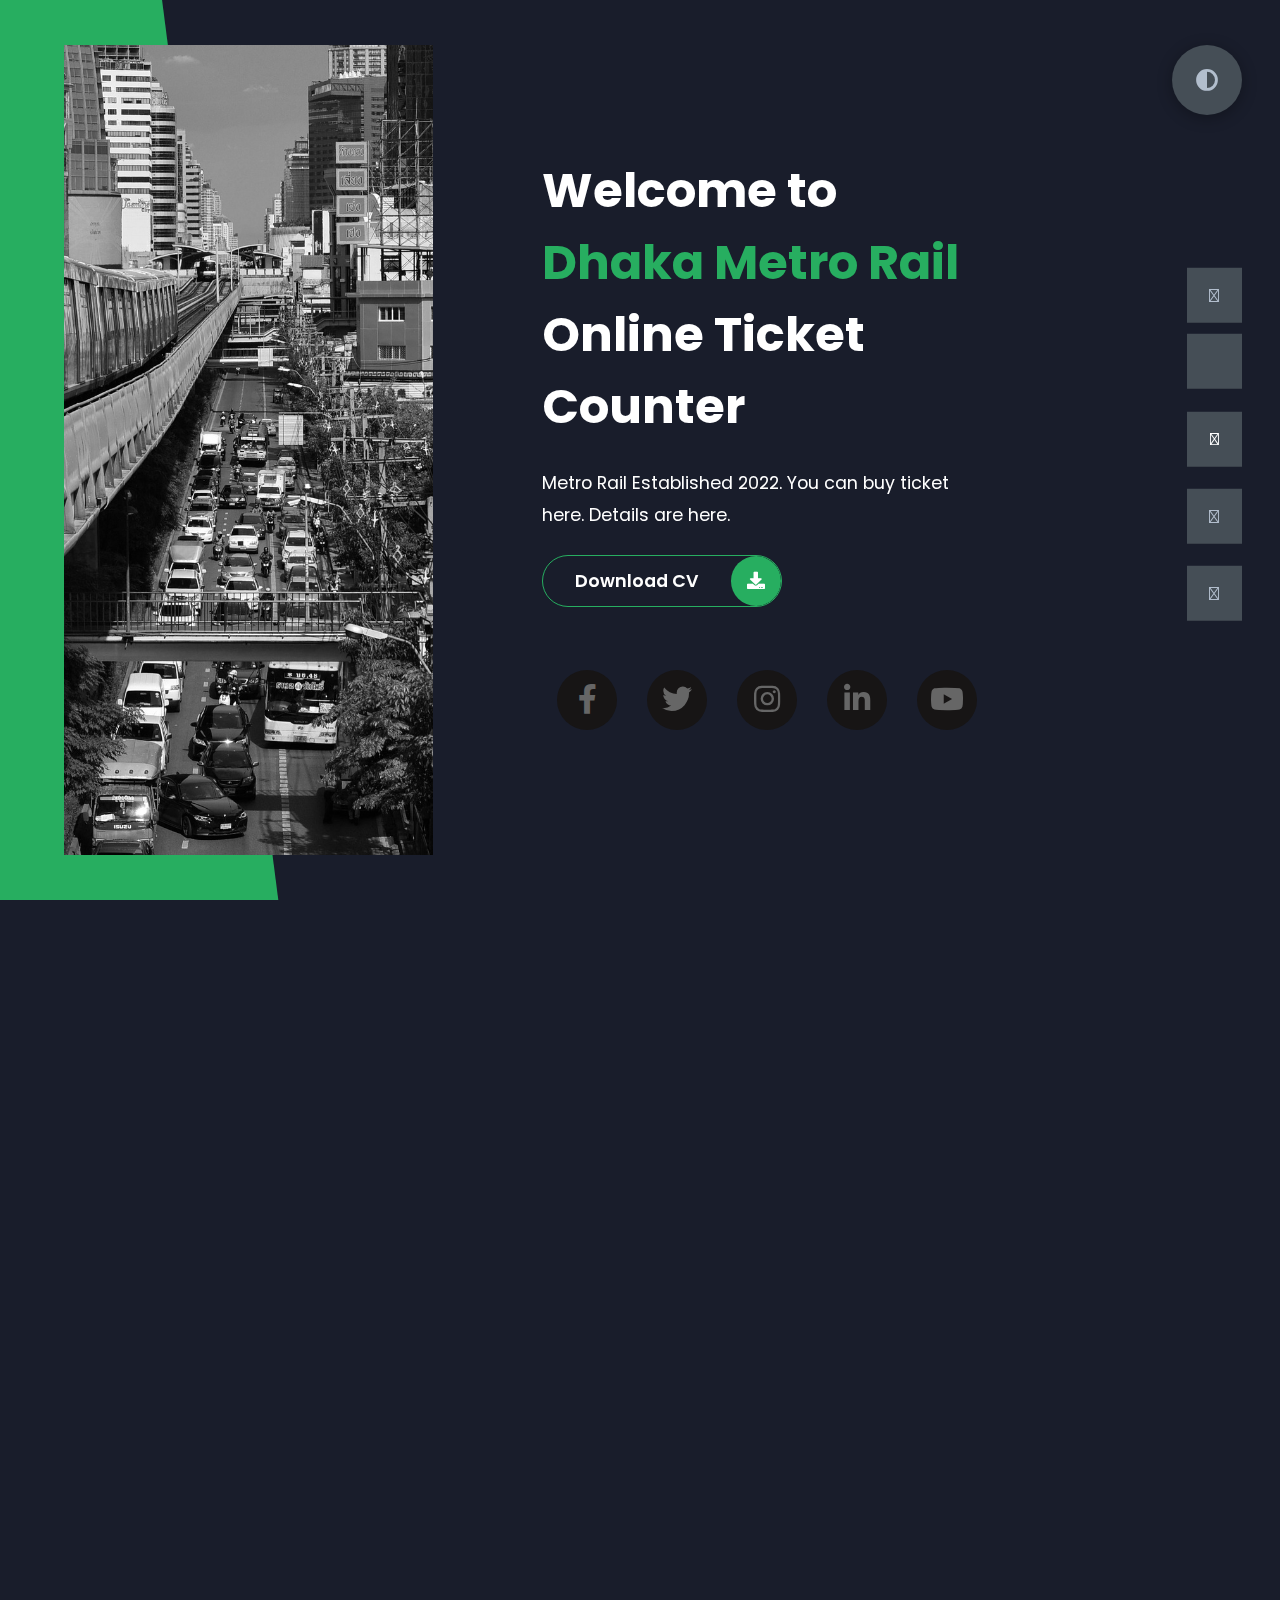
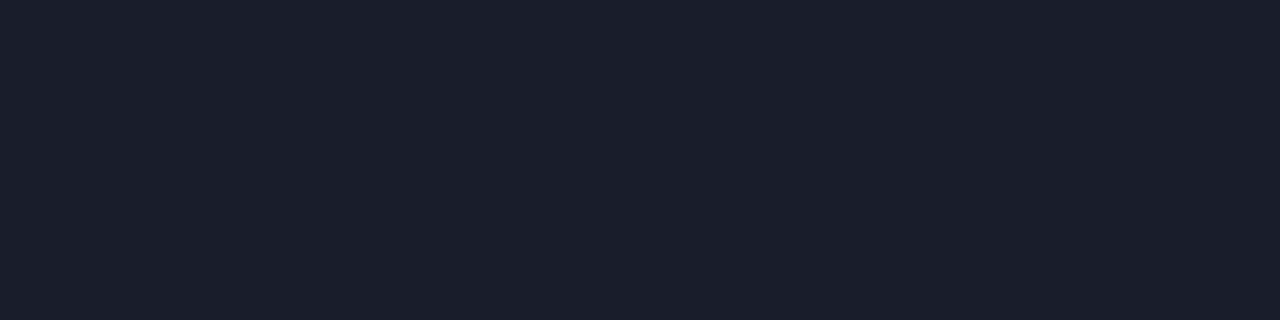
<file: HTML Project/index.html>
<!DOCTYPE html>
<html lang="en">
<head>
    <meta charset="UTF-8">
    <meta http-equiv="X-UA-Compatible" content="IE=edge">
    <meta name="viewport" content="width=device-width, initial-scale=1.0">
    <title>Metro Rail Ticket System</title>

    <link rel="stylesheet" href="css/styles.css">
    <link rel="preconnect" href="https://fonts.googleapis.com">
    <link rel="preconnect" href="https://fonts.gstatic.com" crossorigin>
    <link href="https://fonts.googleapis.com/css2?family=Poppins&display=swap" rel="stylesheet">
    <link rel="stylesheet" href="https://cdnjs.cloudflare.com/ajax/libs/font-awesome/6.1.1/css/all.min.css" integrity="sha512-KfkfwYDsLkIlwQp6LFnl8zNdLGxu9YAA1QvwINks4PhcElQSvqcyVLLD9aMhXd13uQjoXtEKNosOWaZqXgel0g==" crossorigin="anonymous" referrerpolicy="no-referrer" />
    <link rel="stylesheet" href="https://cdnjs.cloudflare.com/ajax/libs/font-awesome/5.15.4/css/all.min.css" integrity="sha512-1ycn6IcaQQ40/MKBW2W4Rhis/DbILU74C1vSrLJxCq57o941Ym01SwNsOMqvEBFlcgUa6xLiPY/NS5R+E6ztJQ==" crossorigin="anonymous" referrerpolicy="no-referrer" />


</head>
<body class="main-content">
    <header class="section1-header" id="home">
        <div class="header-content">
            <div class="left-header">
                <div class="h-shape"></div>
                <div class="image">
                    <img src="images/img1.jpg" alt="Metro Rail">
                </div>
            </div>
    
            <div class="right-header">
                <h1 class="name">
                    Welcome to <span>Dhaka Metro Rail</span>
                    Online Ticket Counter
                </h1>
                <p>
                    Metro Rail Established 2022.
                    You can buy ticket here.
                    Details are here.
                </p>
                <div class="btn-con">
                    <a href="https://docs.google.com/spreadsheets/d/1QZjwWEZ58E936isVoZHtYOYvPDGMjAvF4AeXrn7jkLE/edit?usp=drivesdk" class="main-btn">
                        <span class="btn-text">Download CV</span>
                        <span class="btn-icon"><i class="fas fa-download"></i></span>
                    </a>
                </div>
                <p>

                </p>
                <div class="links">
                    <ul>
                        <li><a href="#"><i class="fab fa-facebook-f"></i></a></li>
                        <li><a href="#"><i class="fab fa-twitter"></i></a></li>
                        <li><a href="#"><i class="fab fa-instagram"></i></a></li>
                        <li><a href="#"><i class="fab fa-linkedin-in"></i></a></li>
                        <li><a href="#"><i class="fab fa-youtube"></i></a></li>
                     </ul>            
                </div>
            </div>
        </div>
    </header>
    <main>
        <section class="section2 about"></section>
        <section class="section3 booking"></section>
        <section class="section4 timetable"></section>
        <section class="section5 contact"></section>
    </main>

    <div class="controlls">

        <div class="control-home active-btn" data-id="home">
            <a href="index.html"><i class="fa-solid fa-house-user"></i></a>
        </div>

        <div class="control-about" data-id="about">
            <a href="about.html"><i class="fa-solid fa-train-subway"></i></a>
        </div>

        <div class="control-booking" data-id="booking">
            <a href="booking.html"><i class="fa-solid fa-chair"></i></a>
        </div>

        <div class="control-timetable" data-id="timetable">
            <a href="timetable.html"><i class="fa-solid fa-calendar-check"></i></a>
            
        </div>

        <div class="control-contact" data-id="contact">
            <a href="contact.html"><i class="fa-solid fa-address-book"></i></a>
        </div>

    </div>
    <div class="theme-btn">
        <i class="fas fa-adjust"></i>
    </div>
    <script src="app.js"></script>

</body>
</html>
</file>
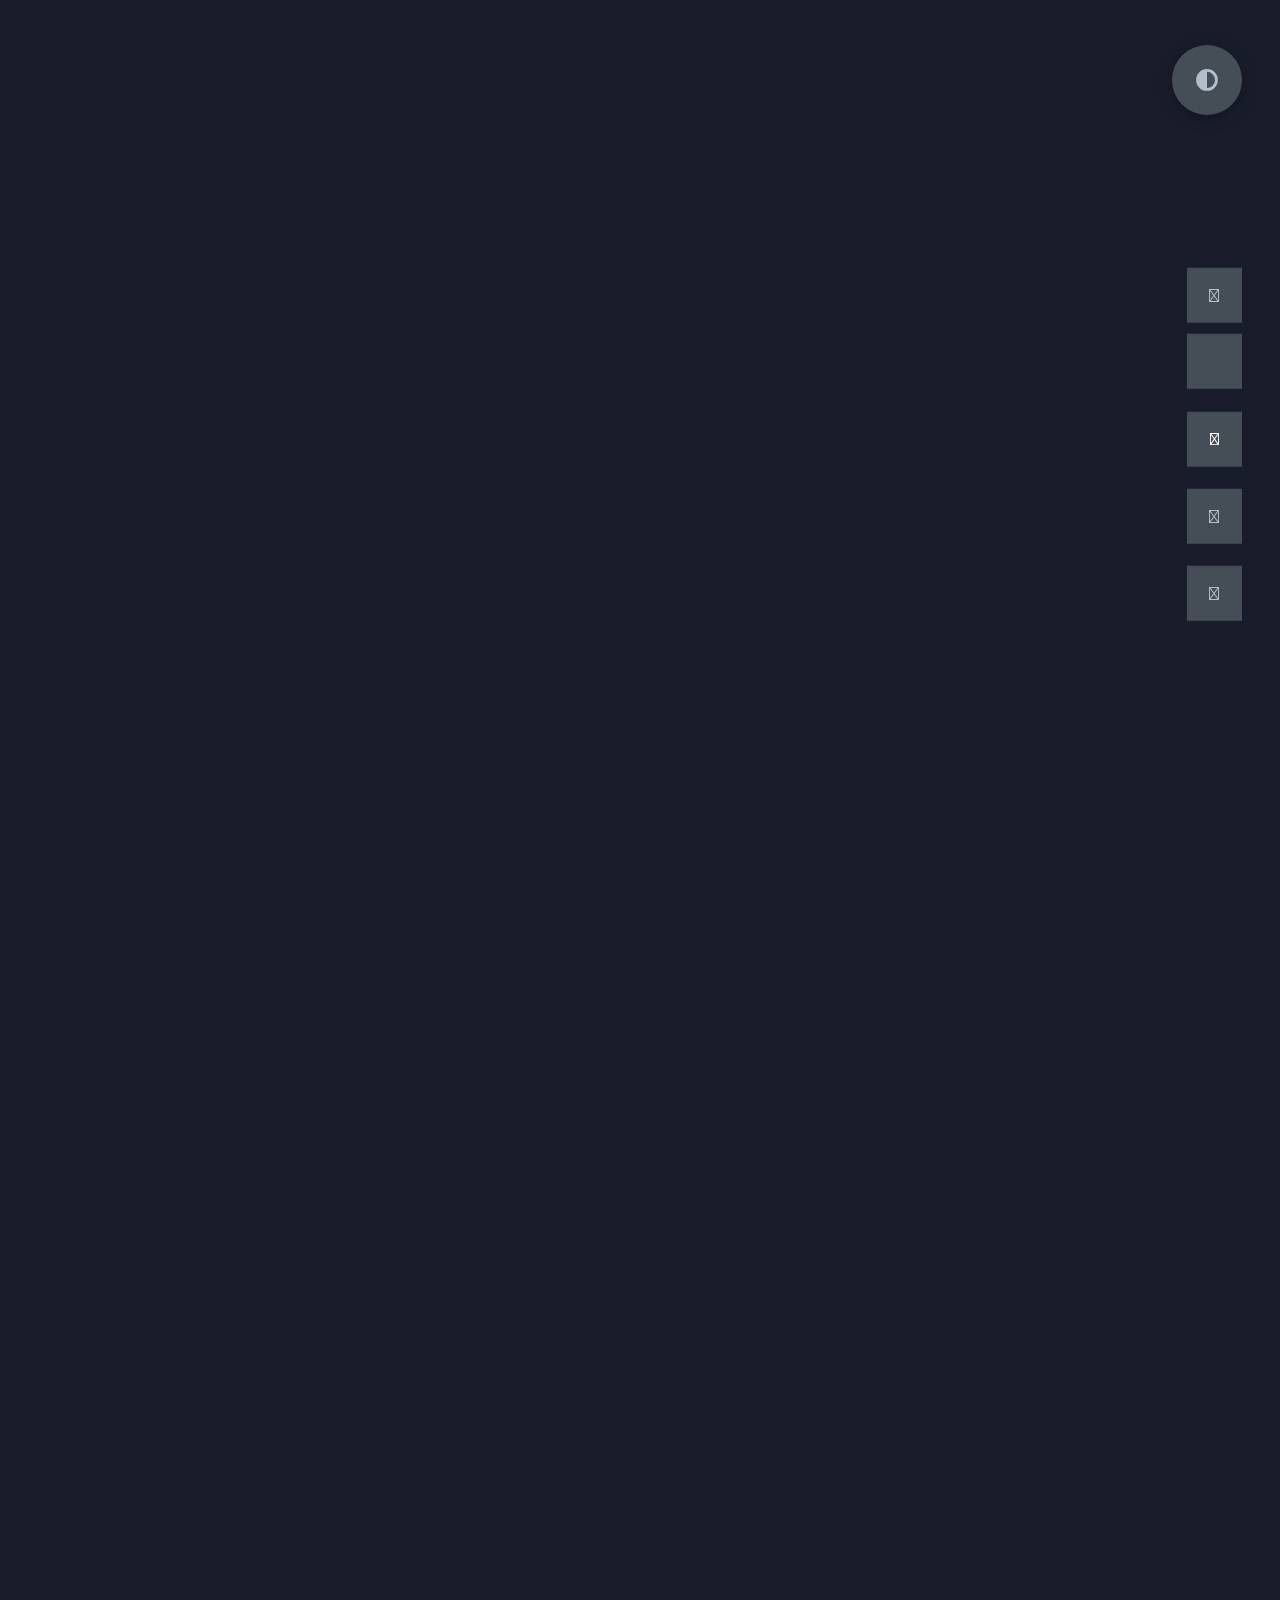
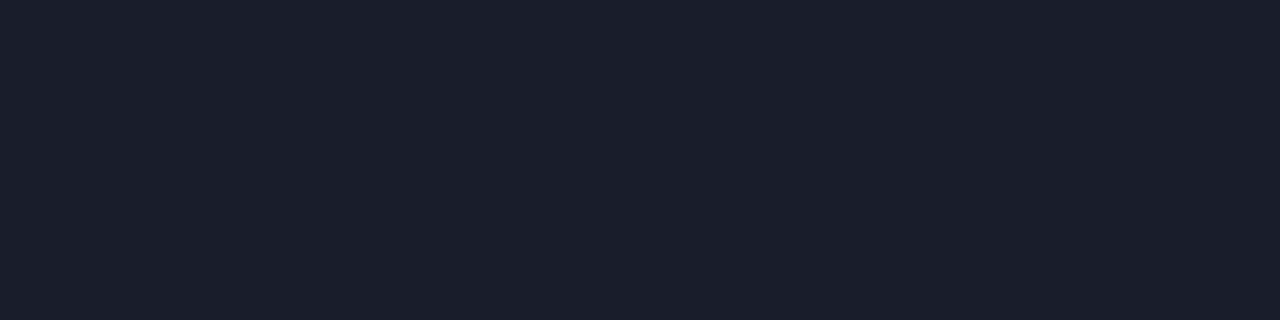
<file: HTML Project/about.html>
<!DOCTYPE html>
<html lang="en">
<head>
    <meta charset="UTF-8">
    <meta http-equiv="X-UA-Compatible" content="IE=edge">
    <meta name="viewport" content="width=device-width, initial-scale=1.0">
    <title>Metro Rail Ticket System</title>

    <link rel="stylesheet" href="css/styles.css">
    <link rel="preconnect" href="https://fonts.googleapis.com">
    <link rel="preconnect" href="https://fonts.gstatic.com" crossorigin>
    <link href="https://fonts.googleapis.com/css2?family=Poppins&display=swap" rel="stylesheet">
    <link rel="stylesheet" href="https://cdnjs.cloudflare.com/ajax/libs/font-awesome/6.1.1/css/all.min.css" integrity="sha512-KfkfwYDsLkIlwQp6LFnl8zNdLGxu9YAA1QvwINks4PhcElQSvqcyVLLD9aMhXd13uQjoXtEKNosOWaZqXgel0g==" crossorigin="anonymous" referrerpolicy="no-referrer" />
    <link rel="stylesheet" href="https://cdnjs.cloudflare.com/ajax/libs/font-awesome/5.15.4/css/all.min.css" integrity="sha512-1ycn6IcaQQ40/MKBW2W4Rhis/DbILU74C1vSrLJxCq57o941Ym01SwNsOMqvEBFlcgUa6xLiPY/NS5R+E6ztJQ==" crossorigin="anonymous" referrerpolicy="no-referrer" />


</head>
<body class="main-content">
    <header class="section sec1 header active">

    </header>
    <main>
        <section class="section sec2 about"></section>
        <section class="section sec3 booking"></section>
        <section class="section sec4 timetable"></section>
        <section class="section sec5 contact"></section>
    </main>

    <div class="controlls">

        <div class="control-home active-btn" data-id="home">
            <a href="index.html"><i class="fa-solid fa-house-user"></i></a>
        </div>

        <div class="control-about" data-id="about">
            <a href="about.html"><i class="fa-solid fa-train-subway"></i></a>
        </div>

        <div class="control-booking" data-id="booking">
            <a href="booking.html"><i class="fa-solid fa-chair"></i></a>
        </div>

        <div class="control-timetable" data-id="timetable">
            <a href="timetable.html"><i class="fa-solid fa-calendar-check"></i></a>
            
        </div>

        <div class="control-contact" data-id="contact">
            <a href="contact.html"><i class="fa-solid fa-address-book"></i></a>
        </div>

    </div>
    <div class="theme-btn">
        <i class="fas fa-adjust"></i>
    </div>
    <script src="app.js"></script>
</body>
</html>
</file>
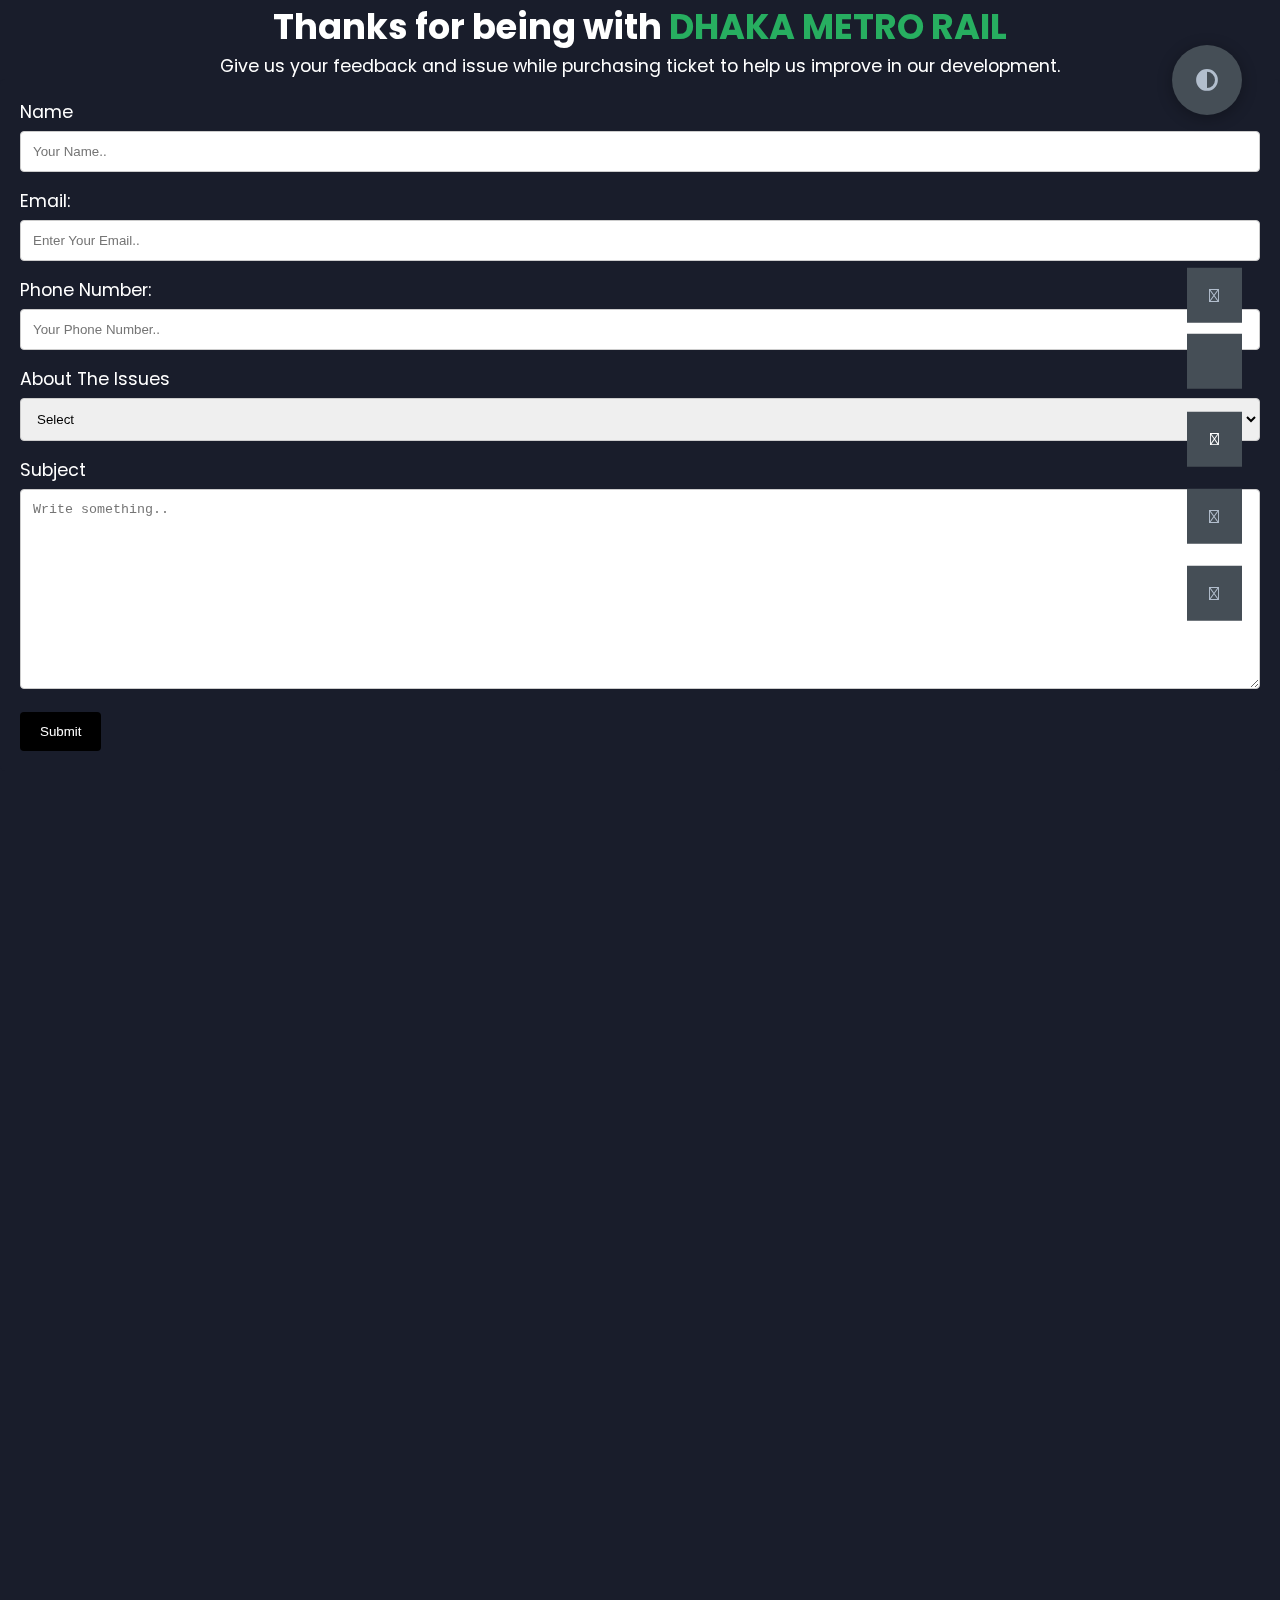
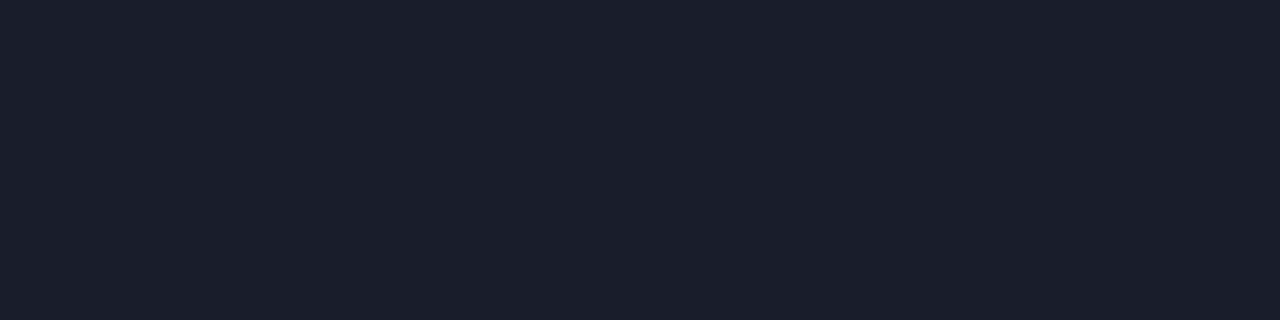
<file: HTML Project/contact.html>
<!DOCTYPE html>
<html lang="en">
<head>
    <meta charset="UTF-8">
    <meta http-equiv="X-UA-Compatible" content="IE=edge">
    <meta name="viewport" content="width=device-width, initial-scale=1.0">
    <title>Metro Rail Ticket System</title>

    <link rel="stylesheet" href="css/styles.css">
    <link rel="stylesheet" href="css/contact.css">
    <link rel="preconnect" href="https://fonts.googleapis.com">
    <link rel="preconnect" href="https://fonts.gstatic.com" crossorigin>
    <link href="https://fonts.googleapis.com/css2?family=Poppins&display=swap" rel="stylesheet">
    <link rel="stylesheet" href="https://cdnjs.cloudflare.com/ajax/libs/font-awesome/6.1.1/css/all.min.css" integrity="sha512-KfkfwYDsLkIlwQp6LFnl8zNdLGxu9YAA1QvwINks4PhcElQSvqcyVLLD9aMhXd13uQjoXtEKNosOWaZqXgel0g==" crossorigin="anonymous" referrerpolicy="no-referrer" />
    <link rel="stylesheet" href="https://cdnjs.cloudflare.com/ajax/libs/font-awesome/5.15.4/css/all.min.css" integrity="sha512-1ycn6IcaQQ40/MKBW2W4Rhis/DbILU74C1vSrLJxCq57o941Ym01SwNsOMqvEBFlcgUa6xLiPY/NS5R+E6ztJQ==" crossorigin="anonymous" referrerpolicy="no-referrer" />


</head>
<body class="main-content">
    <h1 style="text-align: center; background-color: #191d2b">Thanks for being with <span style="color: #27AE60">DHAKA METRO RAIL</span></h1>
    <p style="text-align: center; background-color: #191d2b">Give us your feedback and issue while 
        purchasing ticket to help us improve in our development.</p>
    <div class="container">

        <form action="php/contact.php" method="POST">
            
            <label for="fname">Name</label>
            <input type="text" id="fname" name="user_name" placeholder="Your Name..">
      
            <label for="email">Email: </label>
            <input type="text" id="lname" name="user_email" placeholder="Enter Your Email..">
            
            <label for="phone">Phone Number: </label>
            <input type="text" id="phone" name="phone" placeholder="Your Phone Number..">
      

            <label for="issuee">About The Issues</label>
            <select id="issueee" name="issueee">
                <option value="issue">Select</option>
                <option value="Ticket Problem">Ticket Problem</option>
                <option value="Ticket Cancel">Ticket Cancel</option>
                <option value="Feedback">Feedback</option>
            </select>
      
            <label for="subject">Subject</label>
            <textarea id="subject" name="subject" placeholder="Write something.." style="height:200px"></textarea>
      
            <input type="submit" value="Submit">
      
        </form>
      </div>

    <div class="controlls">

        <div class="control-home active-btn" data-id="home">
            <a href="index.html"><i class="fa-solid fa-house-user"></i></a>
        </div>

        <div class="control-about" data-id="about">
            <a href="about.html"><i class="fa-solid fa-train-subway"></i></a>
        </div>

        <div class="control-booking" data-id="booking">
            <a href="booking.html"><i class="fa-solid fa-chair"></i></a>
        </div>

        <div class="control-timetable" data-id="timetable">
            <a href="timetable.html"><i class="fa-solid fa-calendar-check"></i></a>
            
        </div>

        <div class="control-contact" data-id="contact">
            <a href="contact.html"><i class="fa-solid fa-address-book"></i></a>
        </div>

    </div>
    <div class="theme-btn">
        <i class="fas fa-adjust"></i>
    </div>
    <script src="app.js"></script>
</body>
</html>
</file>
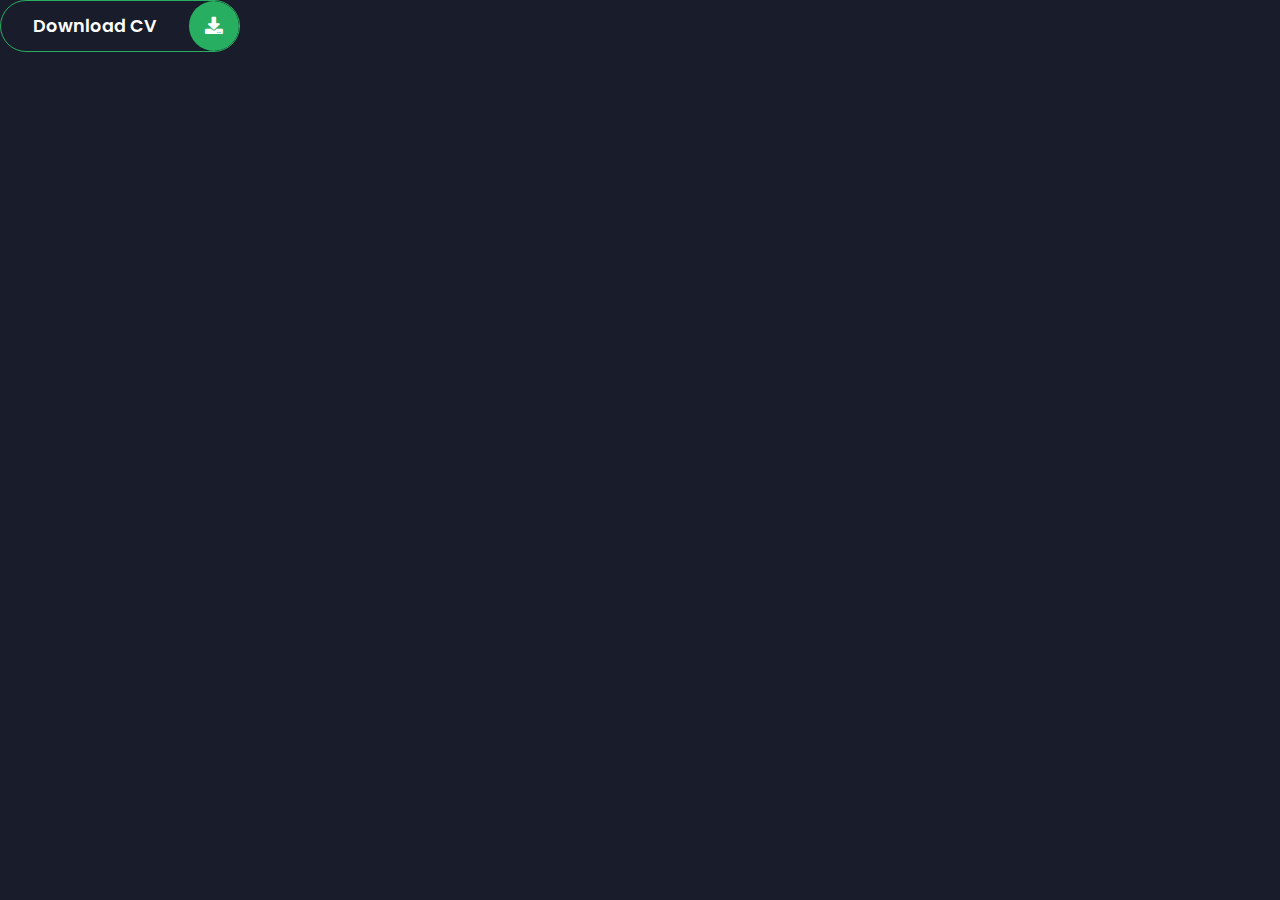
<file: HTML Project/z btn test.html>
<!DOCTYPE html>
<html lang="en">
<head>
    <meta charset="UTF-8">
    <meta http-equiv="X-UA-Compatible" content="IE=edge">
    <meta name="viewport" content="width=device-width, initial-scale=1.0">
    <title>Document</title>
    <link rel="stylesheet" href="z btn test.css">
    <link rel="preconnect" href="https://fonts.googleapis.com">
    <link rel="preconnect" href="https://fonts.gstatic.com" crossorigin>
    <link href="https://fonts.googleapis.com/css2?family=Poppins&display=swap" rel="stylesheet">
    <link rel="stylesheet" href="https://cdnjs.cloudflare.com/ajax/libs/font-awesome/6.1.1/css/all.min.css" integrity="sha512-KfkfwYDsLkIlwQp6LFnl8zNdLGxu9YAA1QvwINks4PhcElQSvqcyVLLD9aMhXd13uQjoXtEKNosOWaZqXgel0g==" crossorigin="anonymous" referrerpolicy="no-referrer" />
    <link rel="stylesheet" href="https://cdnjs.cloudflare.com/ajax/libs/font-awesome/5.15.4/css/all.min.css" integrity="sha512-1ycn6IcaQQ40/MKBW2W4Rhis/DbILU74C1vSrLJxCq57o941Ym01SwNsOMqvEBFlcgUa6xLiPY/NS5R+E6ztJQ==" crossorigin="anonymous" referrerpolicy="no-referrer" />

</head>
<body>
    <div class="header-content">
        <div class="right-header">
            
            <div class="btn-con">
                <a href="" class="main-btn">
                    <span class="btn-text">Download CV</span>
                    <span class="btn-icon"><i class="fas fa-download"></i></span>
                </a>
            </div>
        </div>
    </div>
</body>
</html>
</file>
<file: HTML Project/css/styles.css>
* {
    margin: 0;
    padding: 0;
    -webkit-box-sizing: border-box;
            box-sizing: border-box;
    list-style: none;
}
  
  :root {
    --color-primary: #191d2b;
    --color-secondary: #27AE60;
    --color-white: #FFFFFF;
    --color-black: #000;
    --color-grey0: #f8f8f8;
    --color-grey-1: #dbe1e8;
    --color-grey-2: #b2becd;
    --color-grey-3: #6c7983;
    --color-grey-4: #454e56;
    --color-grey-5: #2a2e35;
    --color-grey-6: #12181b;
    --br-sm-2: 14px;
    --box-shadow-1: 0 3px 15px rgba(0,0,0,.3);
  }
  
  .light-mode {
    --color-primary: #FFFFFF;
    --color-secondary: #F56692;
    --color-white: #454e56;
    --color-black: #000;
    --color-grey0: #f8f8f8;
    --color-grey-1: #6c7983;
    --color-grey-2: #6c7983;
    --color-grey-3: #6c7983;
    --color-grey-4: #454e56;
    --color-grey-5: #f8f8f8;
    --color-grey-6: #12181b;
  }
  
  body {
    background-color: var(--color-primary);
    font-family: 'Poppins', sans-serif;
    font-size: 1.1rem;
    color: var(--color-white);
    -webkit-transition: all .4s ease-in-out;
    transition: all .4s ease-in-out;
  }

  a {
    display: inline-block;
    text-decoration: none;
    color: inherit;
    font-family: inherit;
  }
  
  header {
    min-height: 100vh;
    color: var(--color-white);
    overflow: hidden;
  }
  
  section {
    min-height: 100vh;
    width: 100%;
    position: absolute;
    left: 0;
    top: 0;
    padding: 3rem 18rem;
  }
  
  .section {
    -webkit-transform: translateY(-100%) scale(0);
            transform: translateY(-100%) scale(0);
    -webkit-transition: all .4s ease-in-out;
    transition: all .4s ease-in-out;
    background-color: var(--color-primary);
  }
  
  .sec1 {
    display: none;
    -webkit-transform: translateY(0) scale(1);
            transform: translateY(0) scale(1);
    padding: 0 !important;
  }
  
  .sec2 {
    display: none;
    -webkit-transform: translateY(0) scale(1);
            transform: translateY(0) scale(1);
  }
  
  .sec3 {
    display: none;
    -webkit-transform: translateY(0) scale(1);
            transform: translateY(0) scale(1);
  }
  
  .sec4 {
    display: none;
    -webkit-transform: translateY(0) scale(1);
            transform: translateY(0) scale(1);
  }
  
  .sec5 {
    display: none;
    -webkit-transform: translateY(0) scale(1);
            transform: translateY(0) scale(1);
  }
  
.controlls{
    position: fixed;
    z-index: 10;
    top: 50%;
    right: 3%;
    display: flex;
    flex-direction: column;
    align-items: center;
    justify-content: center;
    transform: translateY(-50%) scale(1);
    
}
.controlls active-btn {
    background-color: var(--color-secondary) !important;
    transition: all .4s ease-in-out;
}
.controlls active-btn i{
    color: var(--color-white) !important;
}

.control-home{
    padding: 1rem;
    cursor: pointer;
    background-color: var(--color-grey-4);
    width: 55px;
    height: 55px;
    display: flex;
    justify-content: center;
    align-items: center;
    margin: .7rem 0
    var(--box-shadow-1)
}
.control-home i{
    font-size: 1.2rem;
    color: var(--color-grey-2);
    pointer-events: none;
}
.control-about{
    padding: 1rem;
    cursor: pointer;
    background-color: var(--color-grey-4);
    width: 55px;
    height: 55px;
    display: flex;
    justify-content: center;
    align-items: center;
    margin: .7rem 0;
}
.control-about i{
    font-size: 1.2rem;
    color: var(--color-grey-2);
    pointer-events: none;
}
.control-booking{
    padding: 1rem;
    cursor: pointer;
    background-color: var(--color-grey-4);
    width: 55px;
    height: 55px;
    display: flex;
    justify-content: center;
    align-items: center;
    margin: .7rem 0;
}
.control-boking i{
    font-size: 1.2rem;
    color: var(--color-grey-2);
    pointer-events: none;
}
.control-timetable{
    padding: 1rem;
    cursor: pointer;
    background-color: var(--color-grey-4);
    width: 55px;
    height: 55px;
    display: flex;
    justify-content: center;
    align-items: center;
    margin: .7rem 0;
}
.control-timetable i{
    font-size: 1.2rem;
    color: var(--color-grey-2);
    pointer-events: none;
}
.control-contact{
    padding: 1rem;
    cursor: pointer;
    background-color: var(--color-grey-4);
    width: 55px;
    height: 55px;
    display: flex;
    justify-content: center;
    align-items: center;
    margin: .7rem 0;
}
.control-contact i{
    font-size: 1.2rem;
    color: var(--color-grey-2);
    pointer-events: none;
}
.theme-btn {
    top: 5%;
    right: 3%;
    width: 70px;
    height: 70px;
    border-radius: 50%;
    background-color: var(--color-grey-4);
    cursor: pointer;
    position: fixed;
    display: -webkit-box;
    display: -ms-flexbox;
    display: flex;
    -webkit-box-pack: center;
        -ms-flex-pack: center;
            justify-content: center;
    -webkit-box-align: center;
        -ms-flex-align: center;
            align-items: center;
    -webkit-box-shadow: 0 3px 15px rgba(0, 0, 0, 0.3);
            box-shadow: 0 3px 15px rgba(0, 0, 0, 0.3);
    -webkit-transition: all .1s ease-in-out;
    transition: all .1s ease-in-out;
  }
  
  .theme-btn:active {
    -webkit-transform: translateY(-3px);
            transform: translateY(-3px);
  }
  
  .theme-btn i {
    font-size: 1.4rem;
    color: var(--color-grey-2);
    pointer-events: none;
  }

/*Header Content*/
.main-content {
    height: 1920px;
    width: 100%;
    position: fixed;
}
.section1-header {
    height: 1920px;
    width: 100%;
}
.header-content {
    display: -ms-grid;
    display: grid;
    grid-column: (1fr);
    grid-template-columns: repeat(2, 1fr);
    min-height: 100vh;
}
  
.header-content .left-header {
    display: -webkit-box;
    display: -ms-flexbox;
    display: flex;
    -webkit-box-align: center;
        -ms-flex-align: center;
            align-items: center;
    position: relative;
}
  
.header-content .left-header .h-shape {
    -webkit-transition: all .4s ease-in-out;
    transition: all .4s ease-in-out;
    width: 65%;
    height: 100%;
    background-color: var(--color-secondary);
    position: absolute;
    left: 0;
    top: 0;
    z-index: -1;
    -webkit-clip-path: polygon(0 0, 46% 0, 79% 100%, 0% 100%);
            clip-path: polygon(0 0, 46% 0, 79% 100%, 0% 100%);
}
  
.header-content .left-header .image {
    border-radius: var(--br-sm-2);
    height: 90%;
    width: 68%;
    margin-left: 4rem;
    background-color: var(--color-white);
    -webkit-transition: all .4s ease-in-out;
    transition: all .4s ease-in-out;
}
  
.header-content .left-header .image img {
    width: 100%;
    height: 100%;
    -o-object-fit: cover;
       object-fit: cover;
    -webkit-transition: all .4s ease-in-out;
    transition: all .4s ease-in-out;
    -webkit-filter: grayscale(100%);
            filter: grayscale(100%);
}
  
.header-content .left-header .image img:hover {
    -webkit-filter: grayscale(0);
            filter: grayscale(0);
}
  
.right-header {
    display: -webkit-box;
    display: -ms-flexbox;
    display: flex;
    -webkit-box-orient: vertical;
    -webkit-box-direction: normal;
        -ms-flex-direction: column;
            flex-direction: column;
    -webkit-box-pack: center;
        -ms-flex-pack: center;
            justify-content: center;
    padding-right: 18rem;
}
  
.right-header .name {
    font-size: 3rem;
}
  
.right-header .name span {
    color: var(--color-secondary);
}
  
.right-header p {
    margin: 1.5rem 0;
    line-height: 2rem;
}

.main-content .section1-header .header-content .right-header .btn-con {
    display: -webkit-box;
    display: -ms-flexbox;
    display: flex;
    -ms-flex-item-align: start;
        align-self: flex-start;
  }
  
  .main-content .section1-header .header-content .right-header .btn-con .main-btn {
    border-radius: 30px;
    color: inherit;
    font-weight: 600;
    position: relative;
    border: 1px solid var(--color-secondary);
    display: -webkit-box;
    display: -ms-flexbox;
    display: flex;
    -ms-flex-item-align: start;
        align-self: flex-start;
    display: flex;
    -webkit-box-align: center;
        -ms-flex-align: center;
            align-items: center;
    overflow: hidden;
  }
  
  .main-content .section1-header .header-content .right-header .btn-con .main-btn .btn-text {
    padding: 0 2rem;
  }
  
  .main-content .section1-header .header-content .right-header .btn-con .main-btn .btn-icon {
    background-color: var(--color-secondary);
    display: -webkit-box;
    display: -ms-flexbox;
    display: flex;
    -webkit-box-align: center;
        -ms-flex-align: center;
            align-items: center;
    -webkit-box-pack: center;
        -ms-flex-pack: center;
            justify-content: center;
    border-radius: 50%;
    padding: 1rem;
  }
  
  .main-content .section1-header .header-content .right-header .btn-con .main-btn::before {
    content: '';
    position: absolute;
    top: 0;
    right: 0;
    -webkit-transform: translateX(100%);
            transform: translateX(100%);
    -webkit-transition: all .4s ease-out;
    transition: all .4s ease-out;
    z-index: -1;
  }
  
  .main-content .section1-header .header-content .right-header .btn-con .main-btn:hover {
    -webkit-transition: all .4s ease-out;
    transition: all .4s ease-out;
  }

  .main-content .section1-header .header-content .right-header .btn-con .main-btn:hover::before {
    width: 100%;
    height: 100%;
    background-color: var(--color-secondary);
    -webkit-transform: translateX(0);
            transform: translateX(0);
    -webkit-transition: all .4s ease-out;
    transition: all .4s ease-out;
  }

  .main-content .section1-header .header-content .right-header .links {
    display: flex;
    height: 10vh;
    text-align: center;
    align-items: center;
    justify-content: center;
    background: var(--color-primary);
}
.main-content .section1-header .header-content .right-header .links ul{
    display: flex;
}
.main-content .section1-header .header-content .right-header .links ul li{
    position: relative;
    display: block;
    color: #666;
    font-size: 30px;
    height: 60px;
    width: 60px;
    background: #171515;
    line-height: 60px;
    border-radius: 50%;
    margin: 0 15px;
    cursor: pointer;
    transition: .5s;
}
.main-content .section1-header .header-content .right-header .links ul li:before{
    position: absolute;
    content: '';
    top: 0;
    left: 0;
    height: inherit;
    width: inherit;
    background: #d35400;
    border-radius: 50%;
    transform: scale(.9);
    z-index: -1;
    transition: .5s;
}
.main-content .section1-header .header-content .right-header .links ul li:nth-child(1):before{
    background: #4267B2;
}
.main-content .section1-header .header-content .right-header .links ul li:nth-child(2):before{
    background: #1DA1F2;
}
.main-content .section1-header .header-content .right-header .links ul li:nth-child(3):before{
    background: #E1306C;
}
.main-content .section1-header .header-content .right-header .links ul li:nth-child(4):before{
    background: #2867B2;
}
.main-content .section1-header .header-content .right-header .links ul li:nth-child(5):before{
    background: #ff0000;
}
.main-content .section1-header .header-content .right-header .links ul li:hover:before{
    filter: blur(3px);
    transform: scale(1.2);
    /* box-shadow: 0 0 15px #d35400; */
}
.main-content .section1-header .header-content .right-header .links ul li:nth-child(1):hover:before{
    box-shadow: 0 0 15px #4267B2;
}
.main-content .section1-header .header-content .right-header .links ul li:nth-child(2):hover:before{
    box-shadow: 0 0 15px #1DA1F2;
}
.main-content .section1-header .header-content .right-header .links ul li:nth-child(3):hover:before{
    box-shadow: 0 0 15px #E1306C;
}
.main-content .section1-header .header-content .right-header .links ul li:nth-child(4):hover:before{
    box-shadow: 0 0 15px #2867B2;
}
.main-content .section1-header .header-content .right-header .links ul li:nth-child(5):hover:before{
    box-shadow: 0 0 15px #ff0000;
}
.main-content .section1-header .header-content .right-header .links ul li:nth-child(1):hover{
    color: #456cba;
    box-shadow: 0 0 15px #4267B2;
    text-shadow: 0 0 15px #4267B2;
}
.main-content .section1-header .header-content .right-header .links ul li:nth-child(2):hover{
    color: #26a4f2;
    box-shadow: 0 0 15px #1DA1F2;
    text-shadow: 0 0 15px #1DA1F2;
}
.main-content .section1-header .header-content .right-header .links l li:nth-child(3):hover{
    color: #e23670;
    box-shadow: 0 0 15px #E1306C;
    text-shadow: 0 0 15px #E1306C;
}
.main-content .section1-header .header-content .right-header .links ul li:nth-child(4):hover{
    color: #2a6cbb;
    box-shadow: 0 0 15px #2867B2;
    text-shadow: 0 0 15px #2867B2;
}
.main-content .section1-header .header-content .right-header .links ul li:nth-child(5):hover{
    color: #ff1a1a;
    box-shadow: 0 0 15px #ff0000;
    text-shadow: 0 0 15px #ff0000;
}
</file>
<file: HTML Project/css/contact.css>
* {
    margin: 0;
    padding: 0;
    -webkit-box-sizing: border-box;
            box-sizing: border-box;
    list-style: none;
    align-items: center;
}
  
:root {
    --color-primary: #191d2b;
    --color-secondary: #27AE60;
    --color-white: #FFFFFF;
    --color-black: #000;
    --color-grey0: #f8f8f8;
    --color-grey-1: #dbe1e8;
    --color-grey-2: #b2becd;
    --color-grey-3: #6c7983;
    --color-grey-4: #454e56;
    --color-grey-5: #2a2e35;
    --color-grey-6: #12181b;
    --br-sm-2: 14px;
    --box-shadow-1: 0 3px 15px rgba(0,0,0,.3);
}
  
.light-mode {
    --color-primary: #FFFFFF;
    --color-secondary: #F56692;
    --color-white: #454e56;
    --color-black: #000;
    --color-grey0: #f8f8f8;
    --color-grey-1: #6c7983;
    --color-grey-2: #6c7983;
    --color-grey-3: #6c7983;
    --color-grey-4: #454e56;
    --color-grey-5: #f8f8f8;
    --color-grey-6: #12181b;
}
  
body {
    background-color: var(--color-primary);
    font-family: 'Poppins', sans-serif;
    font-size: 1.1rem;
    color: var(--color-white);
    -webkit-transition: all .4s ease-in-out;
    transition: all .4s ease-in-out;
  }
input[type=text], select, textarea {
    width: 100%; 
    padding: 12px;
    border: 1px solid #ccc; 
    border-radius: 4px;
    box-sizing: border-box; 
    margin-top: 6px; 
    margin-bottom: 16px; 
    resize: vertical ;
}
  
input[type=submit] {
    text-align: center;
    background-color: var(--color-black);
    color: white;
    padding: 12px 20px;
    border: none;
    border-radius: 4px;
    cursor: pointer;
}
input[type=submit]:hover {
    background-color: #45a049;
}
.container {
    border-radius: 5px;
    background-color: var(--color-primary);
    padding: 20px;
}
</file>
<file: HTML Project/z btn test.css>
* {
    margin: 0;
    padding: 0;
    -webkit-box-sizing: border-box;
            box-sizing: border-box;
    list-style: none;
  }
  
  :root {
    --color-primary: #191d2b;
    --color-secondary: #27AE60;
    --color-white: #FFFFFF;
    --color-black: #000;
    --color-grey0: #f8f8f8;
    --color-grey-1: #dbe1e8;
    --color-grey-2: #b2becd;
    --color-grey-3: #6c7983;
    --color-grey-4: #454e56;
    --color-grey-5: #2a2e35;
    --color-grey-6: #12181b;
    --br-sm-2: 14px;
    --box-shadow-1: 0 3px 15px rgba(0,0,0,.3);
  }
  
  .light-mode {
    --color-primary: #FFFFFF;
    --color-secondary: #F56692;
    --color-white: #454e56;
    --color-black: #000;
    --color-grey0: #f8f8f8;
    --color-grey-1: #6c7983;
    --color-grey-2: #6c7983;
    --color-grey-3: #6c7983;
    --color-grey-4: #454e56;
    --color-grey-5: #f8f8f8;
    --color-grey-6: #12181b;
  }
  
  body {
    background-color: var(--color-primary);
    font-family: 'Poppins', sans-serif;
    font-size: 1.1rem;
    color: var(--color-white);
    -webkit-transition: all .4s ease-in-out;
    transition: all .4s ease-in-out;
  }
  
  a {
    display: inline-block;
    text-decoration: none;
    color: inherit;
    font-family: inherit;
  }
  
  header {
    min-height: 100vh;
    color: var(--color-white);
    overflow: hidden;
  }
  
  section {
    min-height: 100vh;
    width: 100%;
    position: absolute;
    left: 0;
    top: 0;
    padding: 3rem 18rem;
  }
  
  .section {
    -webkit-transform: translateY(-100%) scale(0);
            transform: translateY(-100%) scale(0);
    -webkit-transition: all .4s ease-in-out;
    transition: all .4s ease-in-out;
    background-color: var(--color-primary);
  }
/*-------------------------------------------------------------------*/  
.header-content .right-header .btn-con {
    display: -webkit-box;
    display: -ms-flexbox;
    display: flex;
    -ms-flex-item-align: start;
        align-self: flex-start;
  }
  
  .header-content .right-header .btn-con .main-btn {
    border-radius: 30px;
    color: inherit;
    font-weight: 600;
    position: relative;
    border: 1px solid var(--color-secondary);
    display: -webkit-box;
    display: -ms-flexbox;
    display: flex;
    -ms-flex-item-align: start;
        align-self: flex-start;
    display: flex;
    -webkit-box-align: center;
        -ms-flex-align: center;
            align-items: center;
    overflow: hidden;
  }
  
  .header-content .right-header .btn-con .main-btn .btn-text {
    padding: 0 2rem;
  }
  
  .header-content .right-header .btn-con .main-btn .btn-icon {
    background-color: var(--color-secondary);
    display: -webkit-box;
    display: -ms-flexbox;
    display: flex;
    -webkit-box-align: center;
        -ms-flex-align: center;
            align-items: center;
    -webkit-box-pack: center;
        -ms-flex-pack: center;
            justify-content: center;
    border-radius: 50%;
    padding: 1rem;
  }
  
.header-content .right-header .btn-con .main-btn::before {
    content: '';
    position: absolute;
    top: 0;
    right: 0;
    -webkit-transform: translateX(100%);
            transform: translateX(100%);
    -webkit-transition: all .4s ease-out;
    transition: all .4s ease-out;
    z-index: -1;
  }
  
  .header-content .right-header .btn-con .main-btn:hover {
    -webkit-transition: all .4s ease-out;
    transition: all .4s ease-out;
  }
  
  .header-content .right-header .btn-con .main-btn:hover::before {
    width: 100%;
    height: 100%;
    background-color: var(--color-secondary);
    -webkit-transform: translateX(0);
            transform: translateX(0);
    -webkit-transition: all .4s ease-out;
    transition: all .4s ease-out;
  }
</file>
